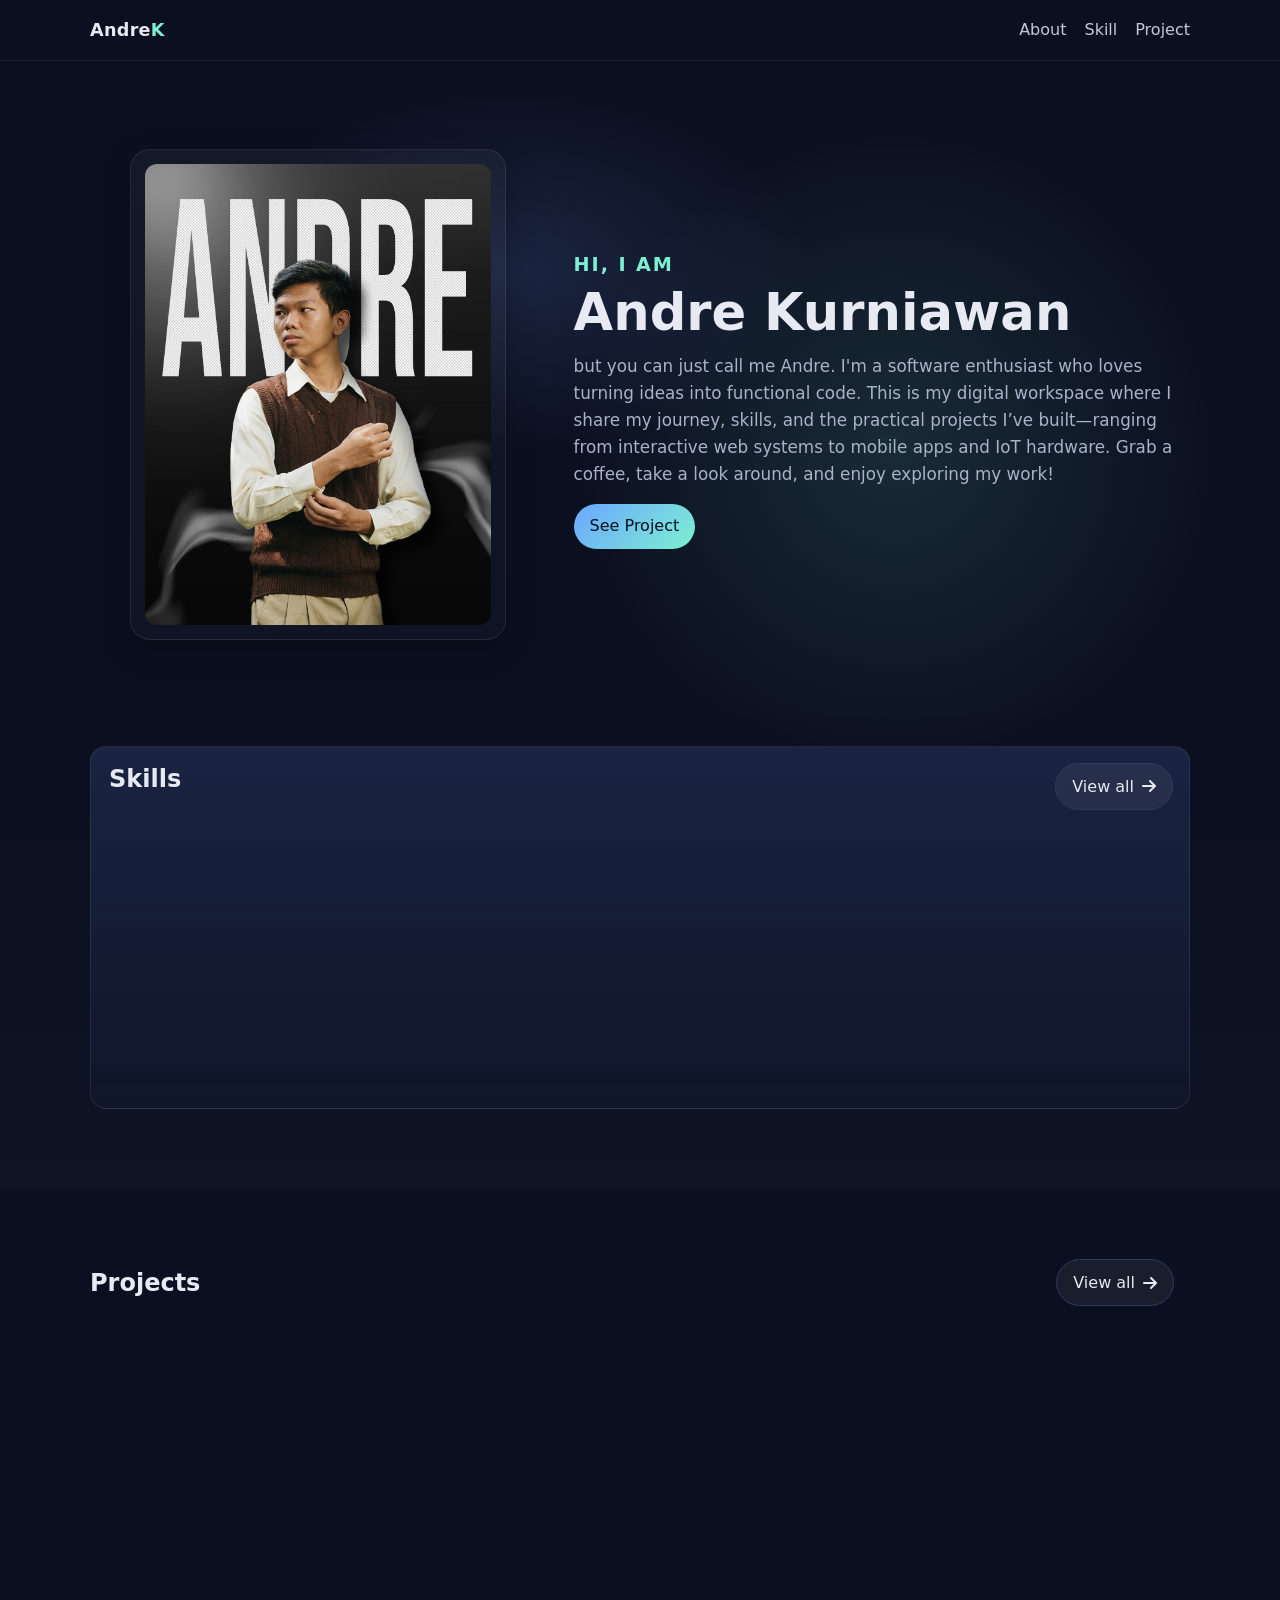
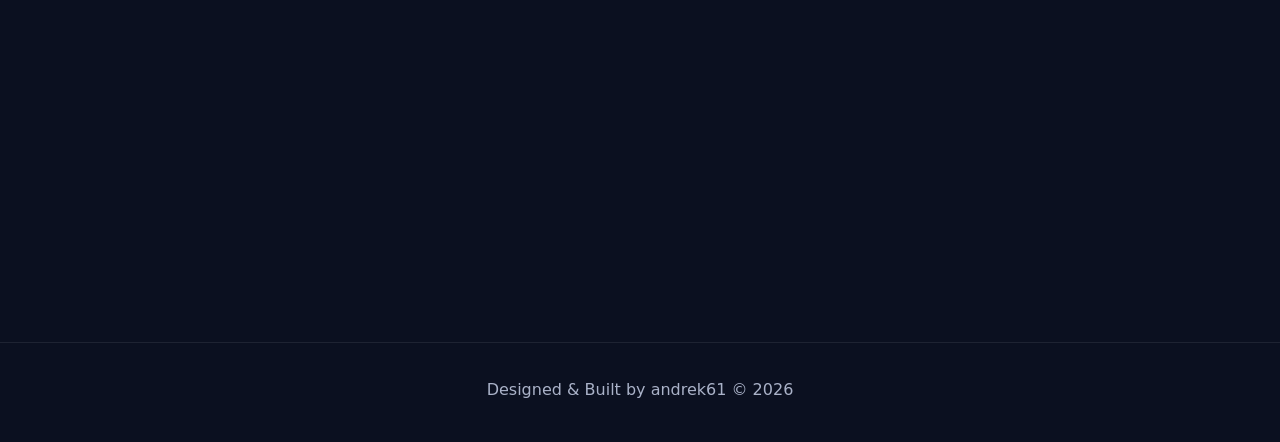
<file: index.html>
<!doctype html>
<html lang="id">
<head>
  <meta charset="utf-8" />
  <meta name="viewport" content="width=device-width, initial-scale=1" />
  <title>Portfolio</title>
  <meta name="description"/>
  <link href="https://cdnjs.cloudflare.com/ajax/libs/font-awesome/6.5.2/css/all.min.css" rel="stylesheet">
  <link rel="stylesheet" href="https://unpkg.com/aos@2.3.1/dist/aos.css" />
  <link rel="stylesheet" href="style.css" />
</head>
<body>
  <header class="site-header">
    <div class="container header-wrap">
      <a class="brand" href="#home" aria-label="Ke bagian atas">Andre<span>K</span></a>
      <nav class="nav">
        <a href="#home">About</a>
        <a href="#skills">Skill</a>
        <a href="#projects">Project</a>
      </nav>
    </div>
  </header>

  <main id="home" class="hero" data-aos="fade-up">
    <div class="container hero-grid">
      <figure class="hero-card" aria-label="Foto profil">
        <img src="image/Profile.jpg"
             alt="My profil" loading="lazy" />
      </figure>

      <section class="hero-text">
        <p class="eyebrow">Hi, I am</p>
        <h1>Andre Kurniawan</h1>
        <p class="lead">
          but you can just call me Andre. 
          I'm a software enthusiast who loves turning ideas into functional code. 
          This is my digital workspace where I share my journey, skills, and the practical projects 
          I’ve built—ranging from interactive web systems to mobile apps and IoT hardware. 
          Grab a coffee, take a look around, and enjoy exploring my work!
        </p>
        <div class="cta">
          <a href="#projects" class="btn btn-primary">See Project</a>
        </div>
      </section>
    </div>
  </main>

  <section id="skills" class="section alt" data-aos="fade-up">
    <div class="container highlight">
      <h2>Skills</h2>
      <a href="skill.html" class="btn btn-ghost btn-skill">View all <i class="fa-solid fa-arrow-right"></i></a>
      <div class="chips">
        <div class="card fade-delay">
            <div class="wrapper">
                <img src="image/BackG.jpg" class="cover-image">
                <img src="image/BackG2.jpg" class="cover-image2">
            </div>
            <img src="image/html.png" class="character">
            <p class="title">HTML</p>
        </div>
        <div class="card fade-delay">
            <div class="wrapper">
                <img src="image/BackG.jpg" class="cover-image">
                <img src="image/BackG2.jpg" class="cover-image2">
            </div>
            <img src="image/css.png" class="character">
            <p class="title">CSS</p>
        </div>
        <div class="card fade-delay">
            <div class="wrapper">
                <img src="image/BackG.jpg" class="cover-image">
                <img src="image/BackG2.jpg" class="cover-image2">
            </div>
            <img src="image/python.png" class="character">
            <p class="title">Python</p>
        </div>
        <div class="card fade-delay">
            <div class="wrapper">
                <img src="image/BackG.jpg" class="cover-image">
                <img src="image/BackG2.jpg" class="cover-image2">
            </div>
            <img src="image/php.png" class="character">
            <p class="title">php</p>
        </div>
      </div>
    </div>
  </section>

  <section id="projects" class="section">
    <div class="container">
      <h2>Projects</h2>
      <a href="project.html" class="btn btn-ghost btn-view-project">View all <i class="fa-solid fa-arrow-right"></i></a>

      <div class="projects">
        <div class="p-card fade-delay-project">
          <article class="project-card">
            <img src="project_image/EPUB-reader.png" loading="lazy" />
            <div class="project-body">
              <h3>EPUB reeader </h3>
              <p>
                A EPUB reader with a global annotation. 
                Adding a note to a word automatically highlights 
                all matching instances across the book with interactive pop-ups.
              </p>
              <div class="tags">
                <span>HTML</span>
                <span>CSS</span>
                <span>Java Scipt</span>
                <span>Python</span>
              </div>
              <div class="actions">
                <a href="https://github.com/andrek61/EPUB-reader" target="_blank" rel="noopener noreferrer" 
                class="btn btn-primary btn-project">Source Code</a>
              </div>
            </div>
          </article>
        </div>

        <div class="p-card fade-delay-project">
          <article class="project-card">
            <img src="project_image/Queue-Management.png" loading="lazy" />
            <div class="project-body">
              <h3>Hospital Queue Management </h3>
              <p>
                Web-based hospital queue management system featuring seamless 
                patient registration, real-time doctor schedules, 
                and a secure admin dashboard.
              </p>
              <div class="tags">
                <span>HTML</span>
                <span>CSS</span>
                <span>Java Scipt</span>
                <span>Python</span>
              </div>
              <div class="actions">
                <a href="https://github.com/andrek61/Hospital-Queue-Management" target="_blank" rel="noopener noreferrer" 
                class="btn btn-primary btn-project">Source Code</a>
              </div>
            </div>
          </article>
        </div>

        <div class="p-card fade-delay-project">
          <article class="project-card">
            <img src="project_image/iot-app.png" loading="lazy" />
            <div class="project-body">
              <h3>Auto Light IoT </h3>
              <p>
                Mobile dashboard for automated lighting control. 
                Features real-time sensor monitoring, custom light thresholds, 
                and smart push notifications.
              </p>
              <div class="tags">
                <span>Flutter</span>
                <span>Firebase</span>
                <span>Dart</span>
              </div>
              <div class="actions">
                <a href="https://github.com/andrek61/IoT-app" target="_blank" rel="noopener noreferrer" 
                class="btn btn-primary btn-project">Source Code</a>
              </div>
            </div>
          </article>
        </div>
        
      </div>
    </div>
  </section>

  <footer class="site-footer">
    <div class="container">
      <p>Designed & Built by andrek61 &copy; 2026</p>
    </div>
  </footer>
  <script src="https://unpkg.com/aos@2.3.1/dist/aos.js"></script>
  <script src="script.js"></script>
</body>
</html>
</file>
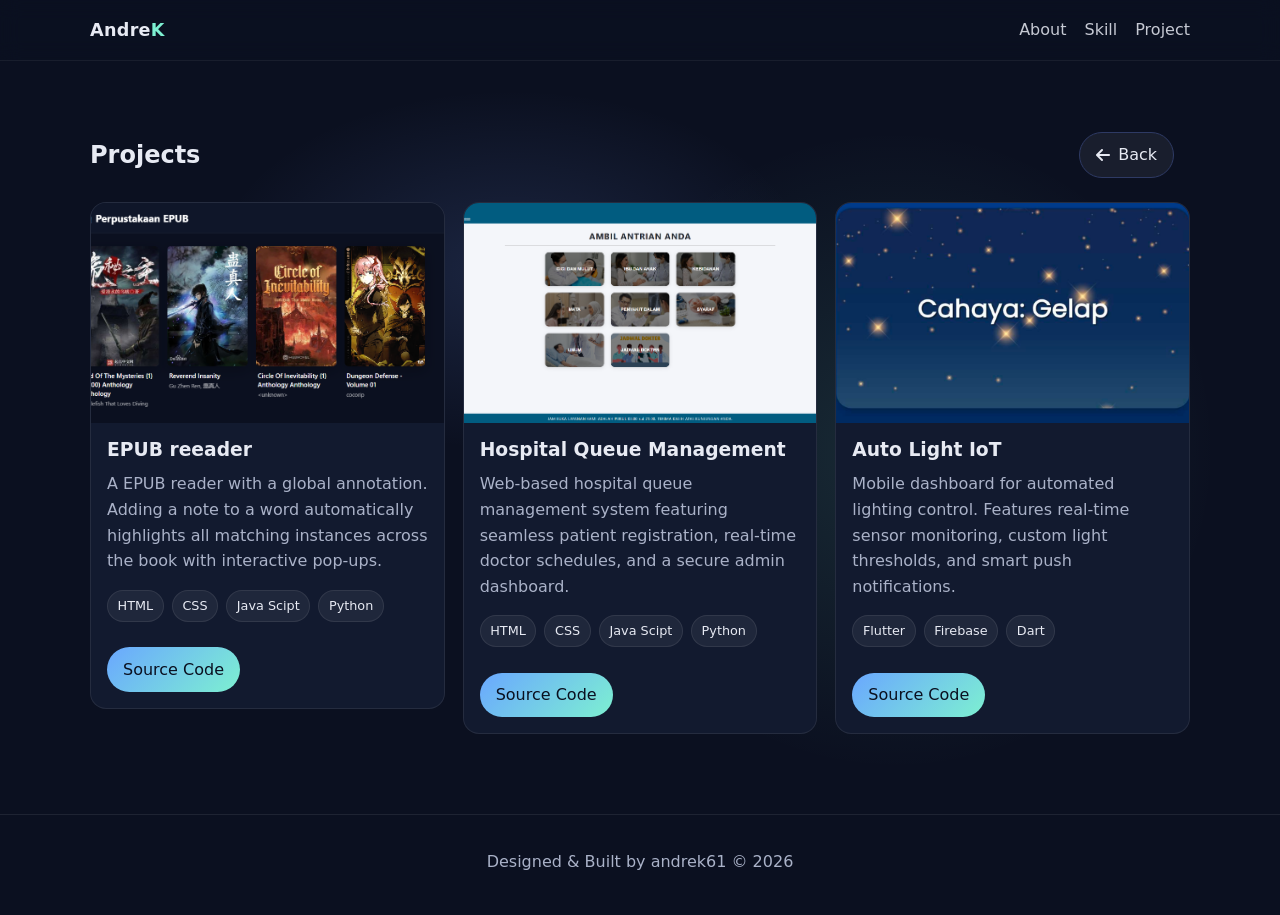
<file: project.html>
<!doctype html>
<html lang="id">
<head>
  <meta charset="utf-8" />
  <meta name="viewport" content="width=device-width, initial-scale=1" />
  <title>Portfolio</title>
  <meta name="description"/>
  <link href="https://cdnjs.cloudflare.com/ajax/libs/font-awesome/6.5.2/css/all.min.css" rel="stylesheet">
  <link rel="stylesheet" href="https://unpkg.com/aos@2.3.1/dist/aos.css" />
  <link rel="stylesheet" href="style.css" />
</head>
<body>
  <header class="site-header">
    <div class="container header-wrap">
      <a class="brand" href="index.html#home" aria-label="Ke bagian atas">Andre<span>K</span></a>
      <nav class="nav">
        <a href="index.html#home">About</a>
        <a href="index.html#skills">Skill</a>
        <a href="index.html#projects">Project</a>
      </nav>
    </div>
  </header>

  <section id="projects" class="section">
    <div class="container">
      <h2>Projects</h2>
      <a href="index.html" class="btn btn-ghost btn-view-project"> <i class="fa-solid fa-arrow-left"></i> Back </a>

      <div class="projects">
        <div class="p-card fade-delay-project">
          <article class="project-card">
            <img src="project_image/EPUB-reader.png" loading="lazy" />
            <div class="project-body">
              <h3>EPUB reeader </h3>
              <p>
                A EPUB reader with a global annotation. 
                Adding a note to a word automatically highlights 
                all matching instances across the book with interactive pop-ups.
              </p>
              <div class="tags">
                <span>HTML</span>
                <span>CSS</span>
                <span>Java Scipt</span>
                <span>Python</span>
              </div>
              <div class="actions">
                <a href="https://github.com/andrek61/EPUB-reader" target="_blank" rel="noopener noreferrer" 
                class="btn btn-primary btn-project">Source Code</a>
              </div>
            </div>
          </article>
        </div>

        <div class="p-card fade-delay-project">
          <article class="project-card">
            <img src="project_image/Queue-Management.png" loading="lazy" />
            <div class="project-body">
              <h3>Hospital Queue Management </h3>
              <p>
                Web-based hospital queue management system featuring seamless 
                patient registration, real-time doctor schedules, 
                and a secure admin dashboard.
              </p>
              <div class="tags">
                <span>HTML</span>
                <span>CSS</span>
                <span>Java Scipt</span>
                <span>Python</span>
              </div>
              <div class="actions">
                <a href="https://github.com/andrek61/Hospital-Queue-Management" target="_blank" rel="noopener noreferrer" 
                class="btn btn-primary btn-project">Source Code</a>
              </div>
            </div>
          </article>
        </div>

        <div class="p-card fade-delay-project">
          <article class="project-card">
            <img src="project_image/iot-app.png" loading="lazy" />
            <div class="project-body">
              <h3>Auto Light IoT </h3>
              <p>
                Mobile dashboard for automated lighting control. 
                Features real-time sensor monitoring, custom light thresholds, 
                and smart push notifications.
              </p>
              <div class="tags">
                <span>Flutter</span>
                <span>Firebase</span>
                <span>Dart</span>
              </div>
              <div class="actions">
                <a href="https://github.com/andrek61/IoT-app" target="_blank" rel="noopener noreferrer" 
                class="btn btn-primary btn-project">Source Code</a>
              </div>
            </div>
          </article>
        </div>

      </div>
    </div>
  </section>

  <footer class="site-footer">
    <div class="container">
      <p>Designed & Built by andrek61 &copy; 2026</p>
    </div>
  </footer>
  <script src="https://unpkg.com/aos@2.3.1/dist/aos.js"></script>
  <script src="script.js"></script>
</body>
</html>
</file>
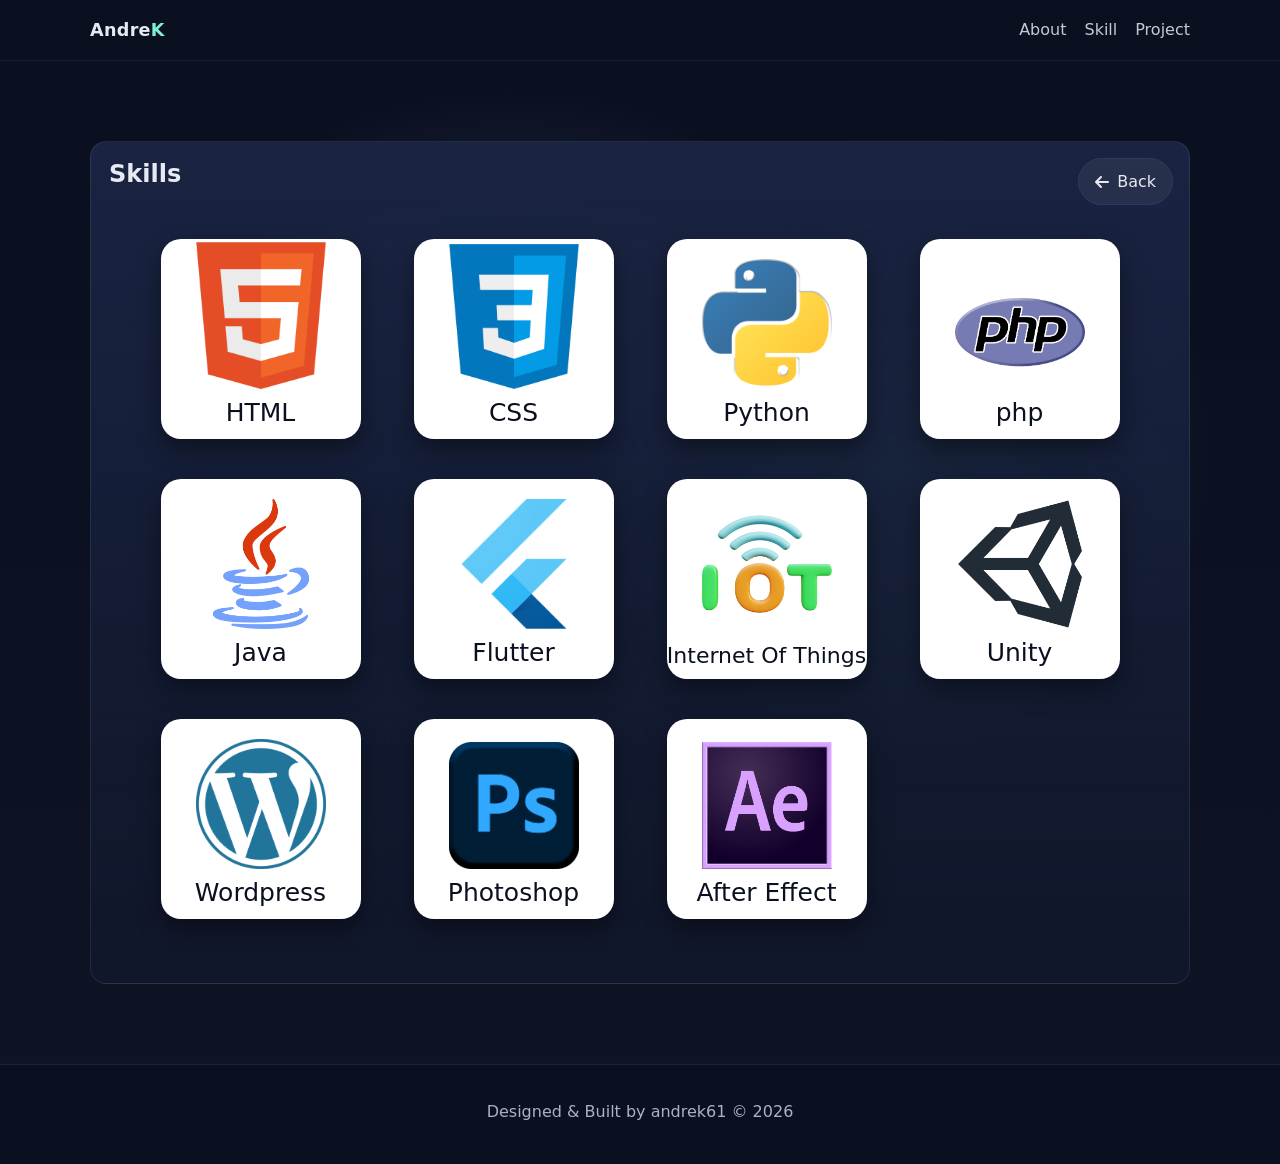
<file: skill.html>
<!doctype html>
<html lang="id">
<head>
  <meta charset="utf-8" />
  <meta name="viewport" content="width=device-width, initial-scale=1" />
  <title>Portfolio</title>
  <meta name="description"/>
  <link href="https://cdnjs.cloudflare.com/ajax/libs/font-awesome/6.5.2/css/all.min.css" rel="stylesheet">
  <link rel="stylesheet" href="https://unpkg.com/aos@2.3.1/dist/aos.css" />
  <link rel="stylesheet" href="style.css" />
</head>
<body>
  <header class="site-header">
    <div class="container header-wrap">
      <a class="brand" href="index.html#home" aria-label="Ke bagian atas">Andre<span>K</span></a>
      <nav class="nav">
        <a href="index.html#home">About</a>
        <a href="index.html#skills">Skill</a>
        <a href="index.html#projects">Project</a>
      </nav>
    </div>
  </header>

  <section data-aos="fade-up" id="skills" class="section alt">
    <div class="container highlight">
      <h2>Skills</h2>
      <a href="index.html" class="btn btn-ghost btn-skill"> <i class="fa-solid fa-arrow-left"></i> Back </a>
      <div class="chips">
        <div class="card fade-delay">
            <div class="wrapper">
                <img src="image/BackG.jpg" class="cover-image">
                <img src="image/BackG2.jpg" class="cover-image2">
            </div>
            <img src="image/html.png" class="character">
            <p class="title">HTML</p>
        </div>
        <div class="card fade-delay">
            <div class="wrapper">
                <img src="image/BackG.jpg" class="cover-image">
                <img src="image/BackG2.jpg" class="cover-image2">
            </div>
            <img src="image/css.png" class="character">
            <p class="title">CSS</p>
        </div>
        <div class="card fade-delay">
            <div class="wrapper">
                <img src="image/BackG.jpg" class="cover-image">
                <img src="image/BackG2.jpg" class="cover-image2">
            </div>
            <img src="image/python.png" class="character">
            <p class="title">Python</p>
        </div>
        <div class="card fade-delay">
            <div class="wrapper">
                <img src="image/BackG.jpg" class="cover-image">
                <img src="image/BackG2.jpg" class="cover-image2">
            </div>
            <img src="image/php.png" class="character">
            <p class="title">php</p>
        </div>
        <div class="card fade-delay" >
            <div class="wrapper">
                <img src="image/BackG.jpg" class="cover-image">
                <img src="image/BackG2.jpg" class="cover-image2">
            </div>
            <img src="image/java.png" class="character">
            <p class="title">Java</p>
        </div>
        <div class="card fade-delay">
            <div class="wrapper">
                <img src="image/BackG.jpg" class="cover-image">
                <img src="image/BackG2.jpg" class="cover-image2">
            </div>
            <img src="image/flutter.png" class="character">
            <p class="title">Flutter</p>
        </div>
        <div class="card fade-delay">
            <div class="wrapper">
                <img src="image/BackG.jpg" class="cover-image">
                <img src="image/BackG2.jpg" class="cover-image2">
            </div>
            <img src="image/iot.png" class="character">
            <p class="title long">Internet Of Things</p>
        </div>
        <div class="card fade-delay">
            <div class="wrapper">
                <img src="image/BackG.jpg" class="cover-image">
                <img src="image/BackG2.jpg" class="cover-image2">
            </div>
            <img src="image/unity.png" class="character">
            <p class="title">Unity</p>
        </div>
        <div class="card fade-delay" >
            <div class="wrapper">
                <img src="image/BackG.jpg" class="cover-image">
                <img src="image/BackG2.jpg" class="cover-image2">
            </div>
            <img src="image/wordpress.png" class="character">
            <p class="title">Wordpress</p>
        </div>
        <div class="card fade-delay" >
            <div class="wrapper">
                <img src="image/BackG.jpg" class="cover-image">
                <img src="image/BackG2.jpg" class="cover-image2">
            </div>
            <img src="image/phtoshop.png" class="character">
            <p class="title">Photoshop</p>
        </div>
        <div class="card fade-delay">
            <div class="wrapper">
                <img src="image/BackG.jpg" class="cover-image">
                <img src="image/BackG2.jpg" class="cover-image2">
            </div>
            <img src="image/affter_effect.png" class="character">
            <p class="title">After Effect</p>
        </div>
      </div>
    </div>
  </section>

  <footer class="site-footer">
    <div class="container">
      <p>Designed & Built by andrek61 &copy; 2026</p>
    </div>
  </footer>
  <script src="https://unpkg.com/aos@2.3.1/dist/aos.js"></script>
  <script src="script.js"></script>
</body>
</html>
</file>
<file: style.css>
:root{
  --bg: #0b1020;
  --card: #121a2f;
  --soft: #1a2442;
  --text: #e7eaf3;
  --muted: #aab2c8;
  --brand: #6aa7ff;
  --brand-2: #7df0d1;
  --ring: #2e3a64;
  --shadow: 0 10px 30px rgba(0,0,0,.25);
}

*{ 
  box-sizing: border-box; 
}

html{ 
  height:100%; 
  scroll-behavior: smooth;
}

body {
  min-height: 100vh;
  margin: 0;
  font-family: ui-sans-serif, system-ui, -apple-system, "Segoe UI",
               Roboto, "Helvetica Neue", Arial, "Noto Sans",
               "Apple Color Emoji","Segoe UI Emoji";
  color: var(--text);

  background:
    radial-gradient(1000px 600px at 40% 30%, rgba(122,160,255,.15), transparent 30%),
    radial-gradient(800px 800px at 70% 50%, rgba(125,240,209,.12), transparent 40%),
    var(--bg);

  background-attachment: fixed;
  background-repeat: no-repeat;
  background-size: cover;
  line-height: 1.6;
}


.container{ width:min(1100px, 92%); margin-inline:auto; position: relative;}
.section{ padding: 80px 0; }
.section.alt{ background: linear-gradient(180deg, transparent, rgba(255,255,255,.02)); }
h1,h2,h3{ line-height:1.2; margin:0 0 .6rem; }
p{ margin:.6rem 0 1rem; color: var(--muted); }
a{ color: var(--brand); text-decoration: none; }
a:hover{ text-decoration: underline; }

.container h2{ margin-bottom: 2rem;}

.site-header{
  position: sticky; top:0; z-index: 50;
  backdrop-filter: blur(10px);
  background: rgba(11,16,32,.5);
  border-bottom: 1px solid rgba(255,255,255,.06);
}
.header-wrap{ display:flex; align-items:center; justify-content:space-between; padding: 16px 0; }
.brand{
  font-weight: 800; letter-spacing:.3px; font-size: 1.1rem;
  color: var(--text);
}
.brand span{ color: var(--brand-2); }
.nav{ display:flex; gap: 18px; align-items:center; }
.nav a{ color: var(--text); opacity:.85; }
.nav a:hover{ opacity:1; }
.nav .btn{ margin-left:6px; }

.btn{
  display: inline-flex; 
  align-items: center; 
  justify-content: center; 
  gap: 8px;
  padding: .6rem 1rem; 
  border-radius: 999px; 
  border: 1px solid var(--ring);
  background: transparent; 
  color: var(--text); 
  text-decoration:none; 
  transition:.2s;
}
.btn:hover{ 
  transform: translateY(-3px); 
  box-shadow: var(--shadow); 
  text-decoration: none; 
}
.btn-primary{
  background: linear-gradient(135deg, var(--brand), var(--brand-2));
  color: #0a1020; border: none;
}
.btn-ghost{ 
  background: rgba(255,255,255,.06); 
}
.btn-project{
  position: absolute;
  bottom: 1rem;
  left: 1rem;
}
.btn-project:hover{
  bottom: 1.2rem; 
}
.btn-skill{
  position: absolute;
  right: 1rem;
  top: 1rem;
}
.btn-view-project{
  position: absolute;
  right: 1rem;
  top: -.6rem;
}



.hero { 
  padding: 72px 0 10px; 
}
.hero-grid {
  display:grid; 
  gap: 28px; 
  align-items:center;
  grid-template-columns: .85fr 1.15fr;
}
.eyebrow { 
  color: var(--brand-2); 
  text-transform: uppercase; 
  letter-spacing: .1em; 
  font-weight:700; 
  font-size:1.2rem; 
  margin-bottom: .1rem;
}
.hero h1 { 
  font-size: clamp(2rem, 1.2rem + 3vw, 3.2rem);
}
.lead { 
  font-size: 1.05rem;
}
.cta { 
  display:flex;
  gap:12px;
  margin-top: 10px;
}
.hero-card {
  background: linear-gradient(160deg, rgba(255,255,255,.04), rgba(255,255,255,.02));
  border: 1px solid rgba(255,255,255,.08);
  border-radius: 20px; 
  padding: 14px;
  box-shadow: var(--shadow);
}
.hero-card img { 
  width:100%; 
  height:auto; 
  display:block; 
  border-radius: 12px; 
}

.highlight {
  position: relative;
  background: linear-gradient(180deg, var(--soft), rgba(18,26,47,.6));
  border: 1px solid rgba(255,255,255,.08);
  border-radius: 16px; 
  padding: 18px;
}

/* Projects */
.projects {
  margin-top: 14px;
  display:grid; 
  gap: 18px;
  grid-template-columns: repeat(12, 1fr);
}
.p-card{
  position: relative;
  grid-column: span 12;
  display:flex; 
  flex-direction:column;
}
.project-card {
  position: relative;
  user-select: none; 
  grid-column: span 12;
  background: var(--card); 
  border: 1px solid rgba(255,255,255,.08);
  border-radius: 16px; 
  overflow:hidden; 
  display:flex; 
  flex-direction:column;
  transition: transform .2s ease, box-shadow .2s ease, border-color .2s ease;
}
.project-card:hover { 
  transform: translateY(-3px); 
  box-shadow: var(--shadow); 
  border-color: rgba(255,255,255,.16); 
}
.project-card video, .project-card img { 
  width:100%; 
  height:auto; 
  display:block; 
  aspect-ratio: 16 / 10; 
  object-fit: cover; 
}
.project-body { 
  padding: 16px; 
}
.project-body h3 { 
  margin-bottom:.4rem; 
}
.tags { 
  display:flex; 
  gap:8px; 
  flex-wrap:wrap; 
  margin:.4rem 0 .8rem; 
  padding-bottom: 50px;
}
.tags span {
  font-size:.8rem; padding:.3rem .6rem; border-radius:999px;
  background: rgba(255,255,255,.06); border:1px solid rgba(255,255,255,.08);
}
.actions { 
  display:flex; 
  gap:10px; 
  margin-top: 20px;
}

.contact { 
  text-align:center; 
}
.socials { 
  display:flex; 
  gap:16px; 
  justify-content:center; 
  margin-top:8px; 
}
.socials a {
  padding:.5rem .8rem; 
  border-radius:999px; 
  border:1px solid rgba(255,255,255,.08);
  background: rgba(255,255,255,.05);
}

.site-footer {
  border-top: 1px solid rgba(255,255,255,.08);
  padding: 24px 0; 
  color: var(--muted); 
  text-align:center;
}

.chips { 
  display:grid; 
  gap:10px; 
  margin-top: 50px; 
  margin-bottom: 1rem;
  padding: 0px 30px;
  grid-template-columns: repeat(12, 1fr);
  user-select: none; 
}
.card {
  position: relative;
  margin-bottom: 30px;
  width: 200px;
  height: 200px;
  perspective: 1000px;
  grid-column: span 6;
  display:flex; 
  flex-direction:column;
  justify-self: center;
}
.wrapper {
  position: absolute;
  width: 100%;
  height: 100%;
  border-radius: 20px;
  transition: transform 0.6s ease, box-shadow 0.6s ease;
  transform-style: preserve-3d;
}
.cover-image {
  width: 100%;
  height: 100%;
  object-fit: cover;
  border-radius: 20px;
  box-shadow: 0 10px 25px rgba(0,0,0,0.4);
}
.cover-image2 {
  position: absolute;
  width: 100%;
  height: 100%;
  left: 50%;
  transform: translateX(-50%);
  object-fit: cover;
  border-radius: 20px;
  box-shadow: 0 10px 25px rgba(0,0,0,0.4);
  opacity: 0;
  transition: opacity 0.6s ease, transform 0.6s ease;
}
.title {
  position: absolute;
  text-align: center;
  color: #0a1020;
  font-size: 25px;
  border: #e7eaf3;
  bottom: -10px;
  left: 50%;
  transform: translateX(-50%);
  width: 100%;
  transition: transform 0.6s ease, font-size 0.5s ease-in-out, text-shadow 0.5s ease;
}
.character {
  position: absolute;
  bottom: 35px;
  left: 50%;
  transform: translateX(-50%) translateY(-15px);
  width: 65%;
  transition: opacity 0.6s ease, transform 0.6s ease;
}
.title.long{
  font-size: 22px;
}

.card:hover .wrapper {
  transform: translateY(40px) rotateX(80deg);
  box-shadow: 0px 30px 50px rgba(0,0,0,0.6);
}

.card:hover .character {
  opacity: 1;
  transform: translateX(-50%) translateY(-45px);
}

.card:hover .cover-image2 {
  opacity: 1;
}

.card:hover .title {
  transform: translateX(-50%) translateY(-50px);
  font-size: 40px;
  text-shadow:
    -1px -1px 0 #ffffff,
     1px -1px 0 #ffffff,
    -1px  1px 0 #ffffff,
     1px  1px 0 #ffffff;
}



@media (max-width: 980px){
  .chips{padding: 0 10px 0;}
  .title{font-size: 20px;}
  .hero-grid{ grid-template-columns: 1fr; }
  .two-col{ grid-template-columns: 1fr; }
  .card{ width: 150px; height: 150px;}
  .card .character{ transform: translateX(-50%) translateY(0);}
  .card:hover .character{transform: translateX(-50%) translateY(-20px);}
  .card:hover .title{transform: translateX(-50%) translateY(-30px); font-size: 30px;}
  .card:hover .title.long{transform: translateX(-50%) translateY(-30px); font-size: 25px;}

}
@media (min-width: 720px){
  .project-card, .p-card{ grid-column: span 6; }
  .card{grid-column: span 4;}
  .hero-grid{grid-template-columns: .85fr 1.15fr;}
}
@media (min-width: 1040px){
  .project-card, .p-card{ grid-column: span 4; }
  .card{ grid-column: span 3;}
  .card:hover .title.long{transform: translateX(-50%) translateY(-60px); font-size: 35px;}

}

/* Prefer-reduced-motion */
@media (prefers-reduced-motion: reduce){
  *{ transition: none !important; }
}
</file>
